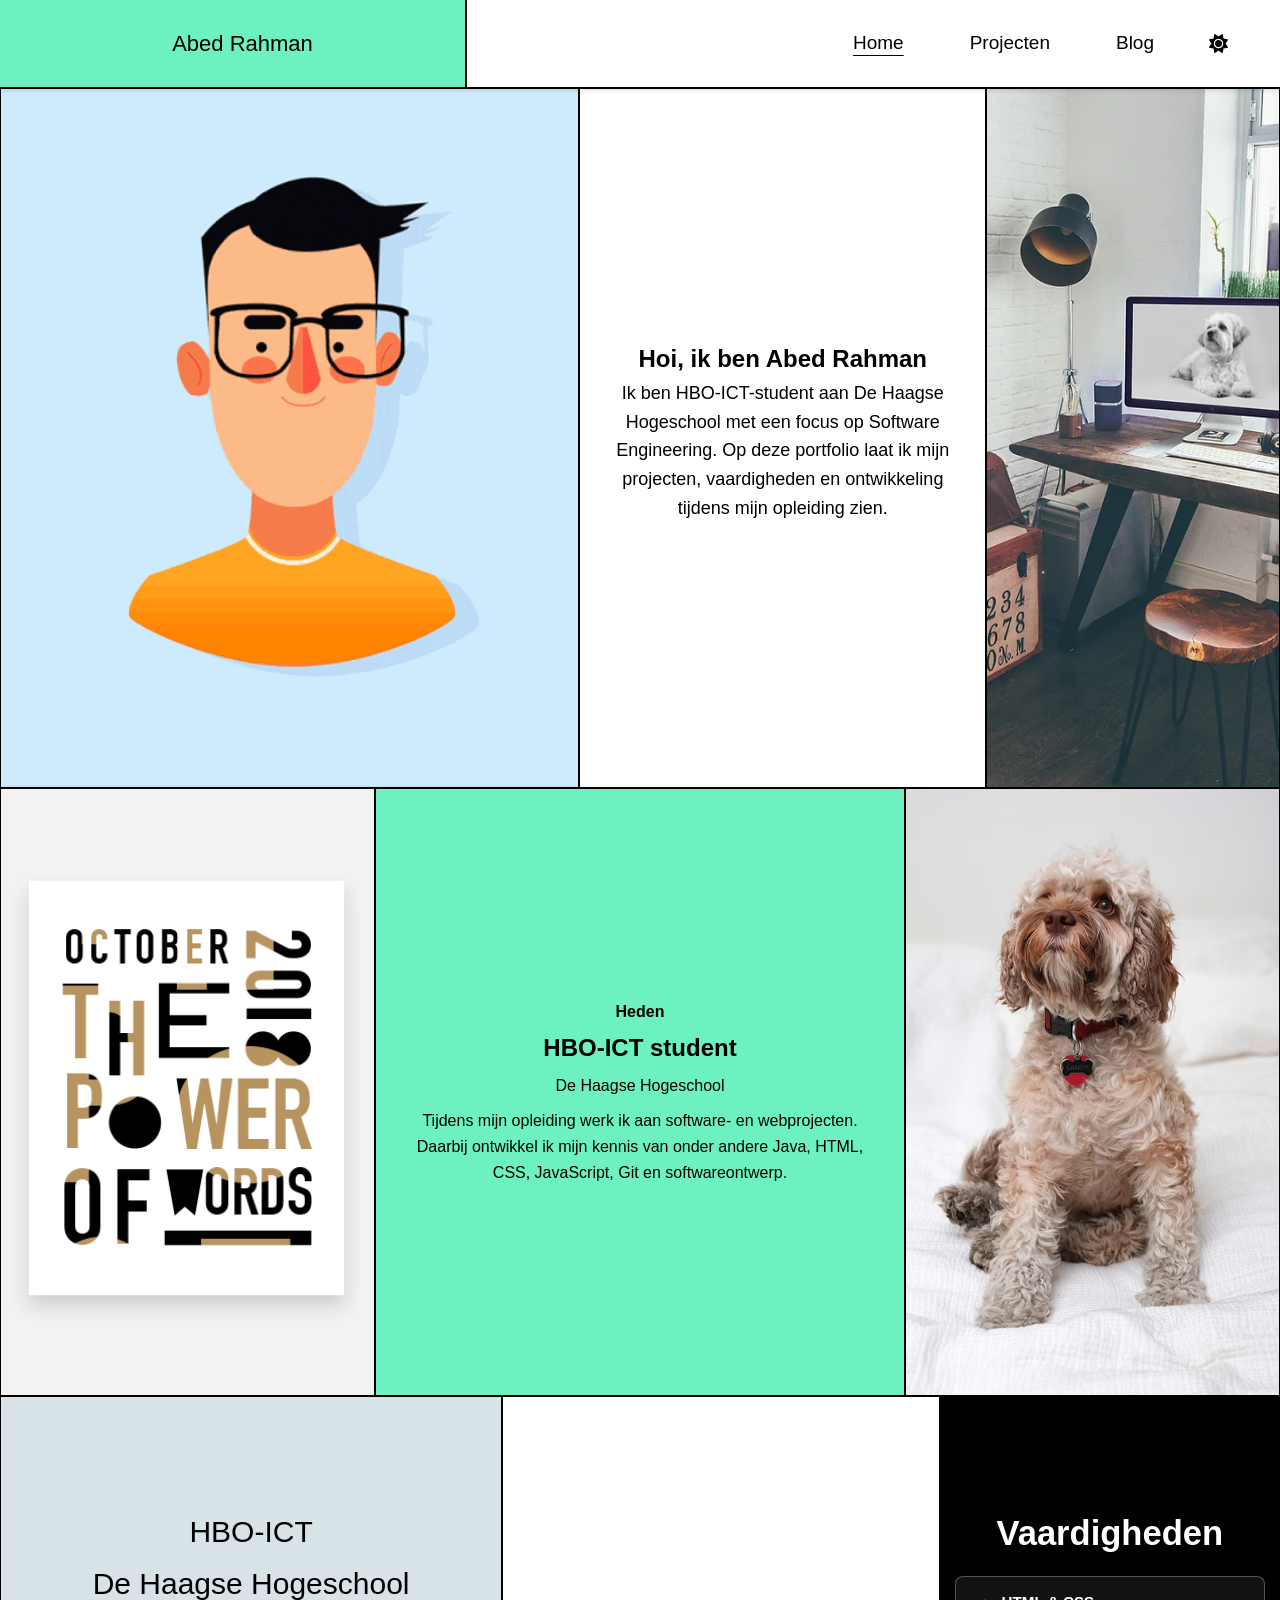
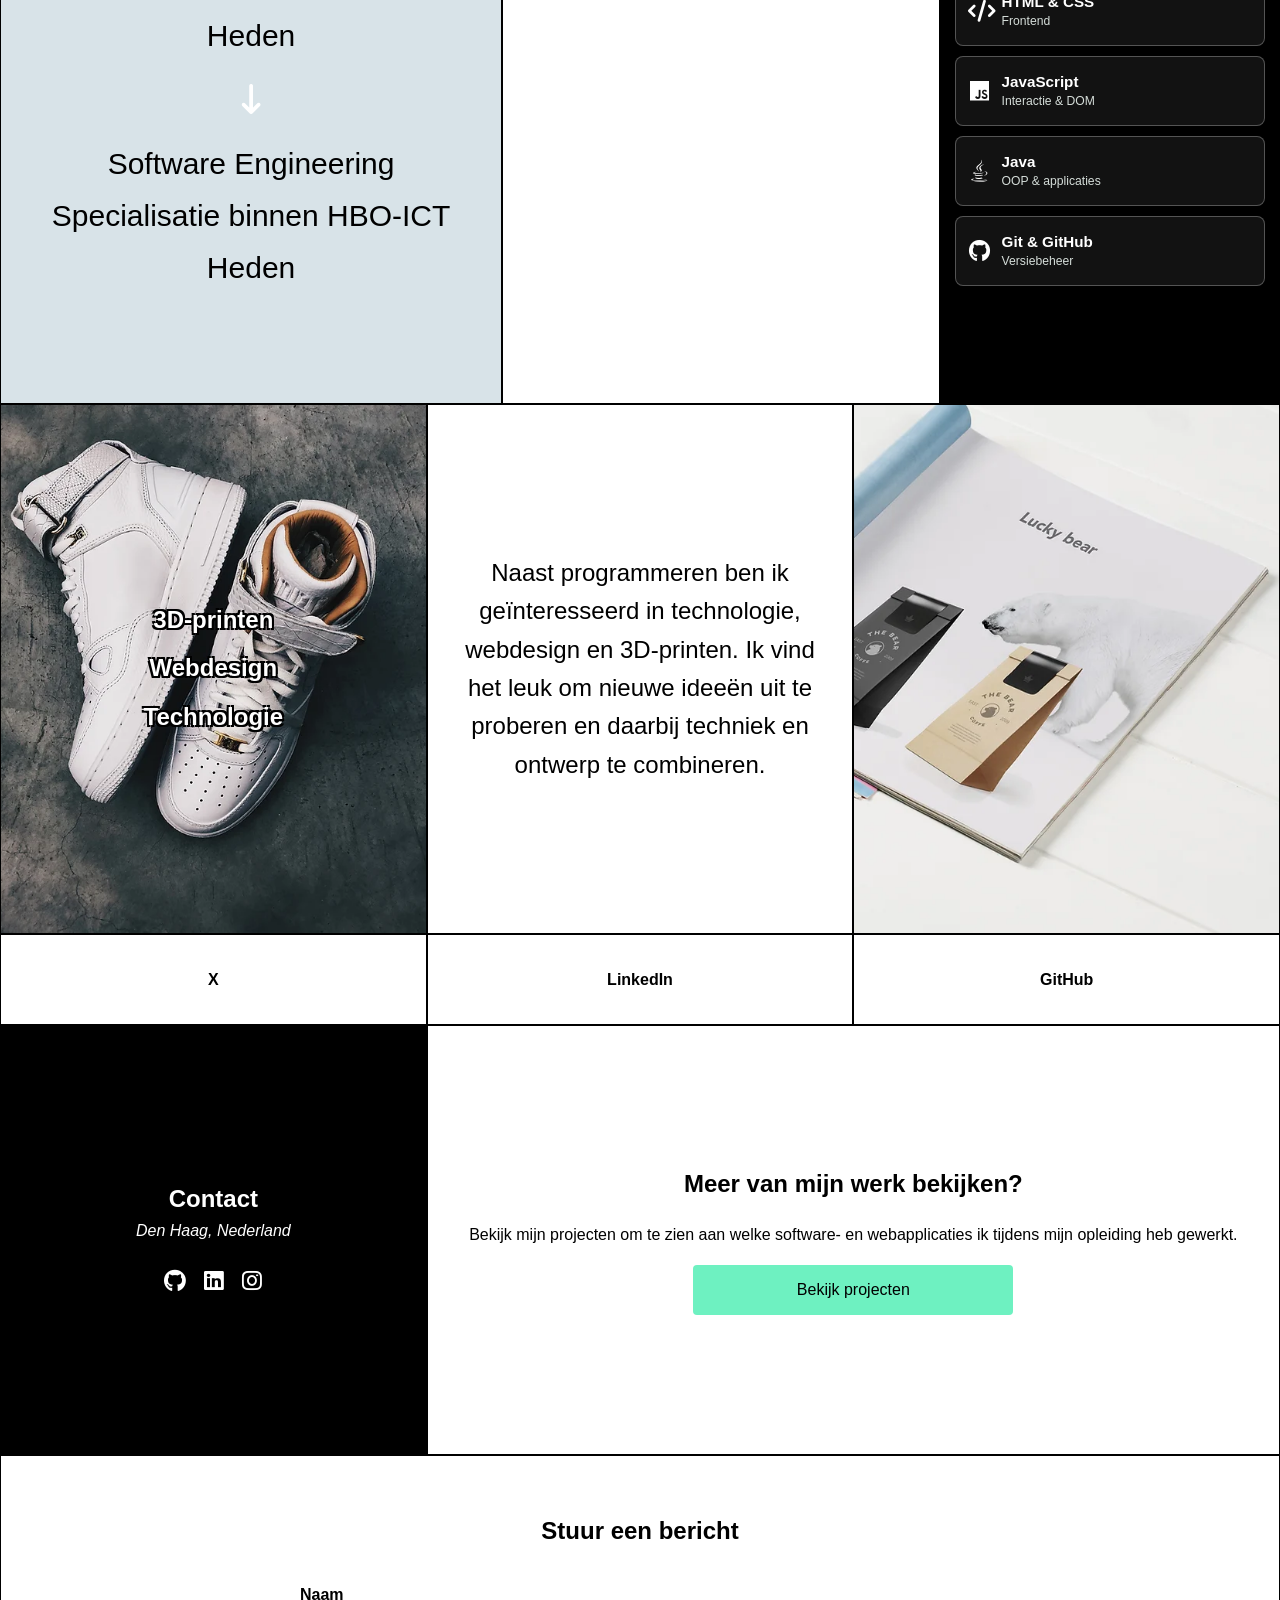
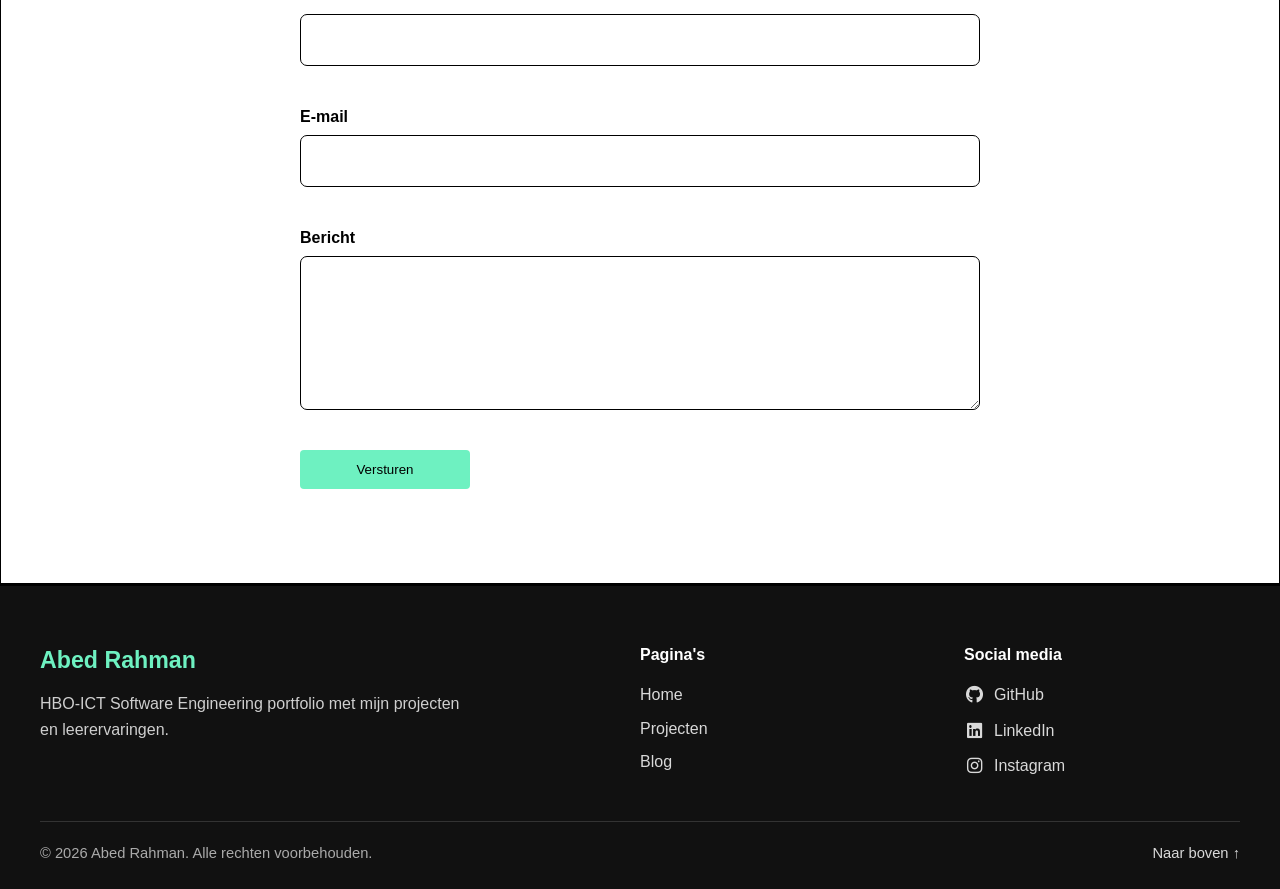
<file: index.html>
<!DOCTYPE html>
<html lang="nl">
 <head>
  <meta charset="utf-8">
  <meta content="width=device-width, initial-scale=1.0" name="viewport">
  <meta content="Portfolio van HBO-ICT Software Engineering student Abed Rahman" name="description">
  <link href="assets/style.css" rel="stylesheet">
  <link href="https://cdnjs.cloudflare.com/ajax/libs/font-awesome/6.0.0/css/all.min.css" rel="stylesheet">
  <link href="img/letter-a.png" rel="icon" type="image/png">
  <title>
   Abed Rahman | Portfolio
  </title>
 </head>
 <body id="top">
  <header>
   <nav class="topnav" id="myTopnav">
    <div class="home">
     <a aria-label="Homepagina van Abed Rahman" class="active" href="index.html">
      Abed Rahman
     </a>
    </div>
    <div class="nav-links" id="main-navigation">
     <a aria-current="page" href="index.html">
      Home
     </a>
     <a href="projects.html">
      Projecten
     </a>
     <a href="blog.html">
      Blog
     </a>
    </div>
    <div class="theme-control">
     <button aria-controls="theme-menu" aria-expanded="false" aria-label="Thema kiezen" class="theme-toggle" id="theme-toggle" type="button">
      <i aria-hidden="true" class="fa-solid fa-circle-half-stroke" id="theme-icon">
      </i>
     </button>
     <div aria-label="Thema kiezen" class="theme-menu" id="theme-menu" role="group">
      <p class="theme-menu-title">
       Thema
      </p>
      <button aria-pressed="true" class="theme-option active" data-theme="automatic" type="button">
       Automatisch
      </button>
      <p aria-live="polite" class="theme-sun-times" id="sun-status">
       Zondata laden...
      </p>
      <button aria-pressed="false" class="theme-option" data-theme="light" type="button">
       Licht
      </button>
      <button aria-pressed="false" class="theme-option" data-theme="dark" type="button">
       Donker
      </button>
     </div>
    </div>
    <button aria-controls="main-navigation" aria-expanded="false" aria-label="Navigatiemenu openen" class="icon" type="button">
     <i aria-hidden="true" class="fa fa-bars">
     </i>
    </button>
   </nav>
  </header>
  <main>
   <section class="box-container">
    <div class="box box1">
     <img alt="Geanimeerde profielfoto van Abed Rahman" class="box-image" src="img/cv-main-photo.gif">
    </div>
    <div class="box box2">
     <div class="intro-text">
      <h1>
       Hoi, ik ben Abed Rahman
      </h1>
      <p class="text-cv">
       Ik ben HBO-ICT-student aan De Haagse Hogeschool met een focus op Software Engineering. Op deze portfolio laat ik mijn projecten, vaardigheden en ontwikkeling tijdens mijn opleiding zien.
      </p>
     </div>
    </div>
    <div class="box box3">
     <img alt="Werkplek met bureau en computer" class="box-image" src="img/deskcv.webp">
    </div>
   </section>
   <section class="box-container">
    <h2 class="visually-hidden">
     Studie en ervaring
    </h2>
    <div class="box box4">
     <img alt="Geanimeerde visual van mijn portfolio" class="box-image" src="img/gifcv.gif">
    </div>
    <article class="box box5">
     <div class="experience-content">
      <div class="box5-experience">
       <div class="box5-experience-content">
        <p class="experience-year">
         Heden
        </p>
        <h2>
         HBO-ICT student
        </h2>
        <p class="experience-company">
         De Haagse Hogeschool
        </p>
        <p>
         Tijdens mijn opleiding werk ik aan software- en webprojecten. Daarbij ontwikkel ik mijn kennis van onder andere Java, HTML, CSS, JavaScript, Git en softwareontwerp.
        </p>
       </div>
      </div>
     </div>
    </article>
    <div class="box box6">
     <img alt="Foto van een auto" class="box-image" src="img/hondcv.avif">
    </div>
   </section>
   <section class="box-container">
    <div class="box box7">
     <div class="education-content">
      <div class="education-item">
       <span class="degree">
        HBO-ICT
       </span>
       <span class="university">
        De Haagse Hogeschool
       </span>
       <span class="date">
        Heden
       </span>
      </div>
      <div class="education-arrow">
       <i aria-hidden="true" class="fa-solid fa-arrow-down-long">
       </i>
      </div>
      <div class="education-item">
       <span class="degree">
        Software Engineering
       </span>
       <span class="university">
        Specialisatie binnen HBO-ICT
       </span>
       <span class="date">
        Heden
       </span>
      </div>
     </div>
    </div>
    <div class="box box8">
     <div class="parallax-image">
     </div>
    </div>
    <div class="box box9" id="Skills">
     <div class="skills-content">
      <h2 class="h1skills">
       Vaardigheden
      </h2>
      <div class="skills-grid">
       <div class="skill-item">
        <i aria-hidden="true" class="fa-solid fa-code"></i>
        <div>
         <strong>HTML & CSS</strong>
         <span>Frontend</span>
        </div>
       </div>
       <div class="skill-item">
        <i aria-hidden="true" class="fa-brands fa-js"></i>
        <div>
         <strong>JavaScript</strong>
         <span>Interactie & DOM</span>
        </div>
       </div>
       <div class="skill-item">
        <i aria-hidden="true" class="fa-brands fa-java"></i>
        <div>
         <strong>Java</strong>
         <span>OOP & applicaties</span>
        </div>
       </div>
       <div class="skill-item">
        <i aria-hidden="true" class="fa-brands fa-github"></i>
        <div>
         <strong>Git & GitHub</strong>
         <span>Versiebeheer</span>
        </div>
       </div>
      </div>
     </div>
    </div>
   </section>
   <section class="box-container">
    <h2 class="visually-hidden">
     Interesses
    </h2>
    <div class="box box10">
     <img alt="Foto van een sneaker" class="box-image" src="img/airforcecv2.jpg">
     <div class="Hobby-overlay">
      <div class="Hobby">
       3D-printen
      </div>
      <div class="Hobby">
       Webdesign
      </div>
      <div class="Hobby">
       Technologie
      </div>
     </div>
    </div>
    <div class="box box11" id="Interesses">
     <div class="portfolio-content">
      <div class="contact-box">
       <p>
        Naast programmeren ben ik ge&iuml;nteresseerd in technologie, webdesign en 3D-printen. Ik vind het leuk om nieuwe idee&euml;n uit te proberen en daarbij techniek en ontwerp te combineren.
       </p>
      </div>
     </div>
    </div>
    <div class="box box12">
     <img alt="Illustratie van een beer" class="box-image" src="img/luckybearcv.webp">
    </div>
   </section>
   <nav aria-label="Social media" class="box-container social-boxes">
    <a aria-label="X-profiel" class="box box13" href="https://x.com/">
     X
    </a>
    <a aria-label="LinkedIn-profiel" class="box box14" href="https://linkedin.com/">
     LinkedIn
    </a>
    <a aria-label="GitHub-profiel" class="box box15" href="https://github.com/AbedRNDD">
     GitHub
    </a>
   </nav>
   <section class="box-container" id="Contact">
    <h2 class="visually-hidden">
     Contact
    </h2>
    <div class="box box16">
     <div class="contact-info">
      <h2>
       Contact
      </h2>
      <address>
       Den Haag, Nederland
      </address>
      <div class="social-icons">
       <a aria-label="GitHub" href="https://github.com/AbedRNDD">
        <i aria-hidden="true" class="fab fa-github">
        </i>
       </a>
       <a aria-label="LinkedIn" href="https://linkedin.com/">
        <i aria-hidden="true" class="fab fa-linkedin">
        </i>
       </a>
       <a aria-label="Instagram" href="https://instagram.com/">
        <i aria-hidden="true" class="fab fa-instagram">
        </i>
       </a>
      </div>
     </div>
    </div>
    <div class="box box17">
     <div class="contact-cta">
      <h2>
       Meer van mijn werk bekijken?
      </h2>
      <p>
       Bekijk mijn projecten om te zien aan welke software- en webapplicaties ik tijdens mijn opleiding heb gewerkt.
      </p>
      <a class="submit-btn contact-link" href="projects.html">
       Bekijk projecten
      </a>
     </div>
    </div>
   </section>
   <section class="box-container contact-form-section" aria-labelledby="contact-form-title">
    <div class="box contact-form-box">
     <div class="contact-form-container">
      <h2 id="contact-form-title">
       Stuur een bericht
      </h2>
      <form id="contact-form" novalidate>
       <label for="name">
        Naam
       </label>
       <input aria-describedby="name-error" aria-invalid="false" id="name" minlength="2" name="name" required type="text">
       <span class="field-error" id="name-error" role="alert">
       </span>
       <label for="email">
        E-mail
       </label>
       <input aria-describedby="email-error" aria-invalid="false" id="email" name="email" required type="email">
       <span class="field-error" id="email-error" role="alert">
       </span>
       <label for="message">
        Bericht
       </label>
       <textarea aria-describedby="message-error" aria-invalid="false" id="message" minlength="10" name="message" required rows="5"></textarea>
       <span class="field-error" id="message-error" role="alert">
       </span>
       <button class="submit-btn" type="submit">
        Versturen
       </button>
       <div aria-live="polite" class="form-status" id="form-status">
       </div>
      </form>
     </div>
    </div>
   </section>
  </main>
  <button aria-label="Naar boven" class="back-to-top">
   <i aria-hidden="true" class="fas fa-arrow-up">
   </i>
  </button>
  <footer class="site-footer">
   <div class="footer-inner">
    <div class="footer-brand">
     <a class="footer-logo" href="index.html">
      Abed Rahman
     </a>
     <p>
      HBO-ICT Software Engineering portfolio met mijn projecten en leerervaringen.
     </p>
    </div>
    <nav aria-label="Footernavigatie" class="footer-nav">
     <h2>
      Pagina's
     </h2>
     <ul>
      <li>
       <a href="index.html">
        Home
       </a>
      </li>
      <li>
       <a href="projects.html">
        Projecten
       </a>
      </li>
      <li>
       <a href="blog.html">
        Blog
       </a>
      </li>
     </ul>
    </nav>
    <div class="footer-social">
     <h2>
      Social media
     </h2>
     <div class="footer-social-links">
      <a aria-label="GitHub" href="https://github.com/AbedRNDD" rel="noopener noreferrer" target="_blank">
       <i aria-hidden="true" class="fab fa-github">
       </i>
       <span>
        GitHub
       </span>
      </a>
      <a aria-label="LinkedIn" href="https://linkedin.com/" rel="noopener noreferrer" target="_blank">
       <i aria-hidden="true" class="fab fa-linkedin">
       </i>
       <span>
        LinkedIn
       </span>
      </a>
      <a aria-label="Instagram" href="https://instagram.com/" rel="noopener noreferrer" target="_blank">
       <i aria-hidden="true" class="fab fa-instagram">
       </i>
       <span>
        Instagram
       </span>
      </a>
     </div>
    </div>
   </div>
   <div class="footer-bottom">
    <p>
     &copy; 2026 Abed Rahman. Alle rechten voorbehouden.
    </p>
    <a href="#top">
     Naar boven &uarr;
    </a>
   </div>
  </footer>
  <script src="assets/js/cv.js">
  </script>
  <script src="assets/js/sun.js">
  </script>
  <script src="assets/js/contact.js">
  </script>
 </body>
</html>
</file>
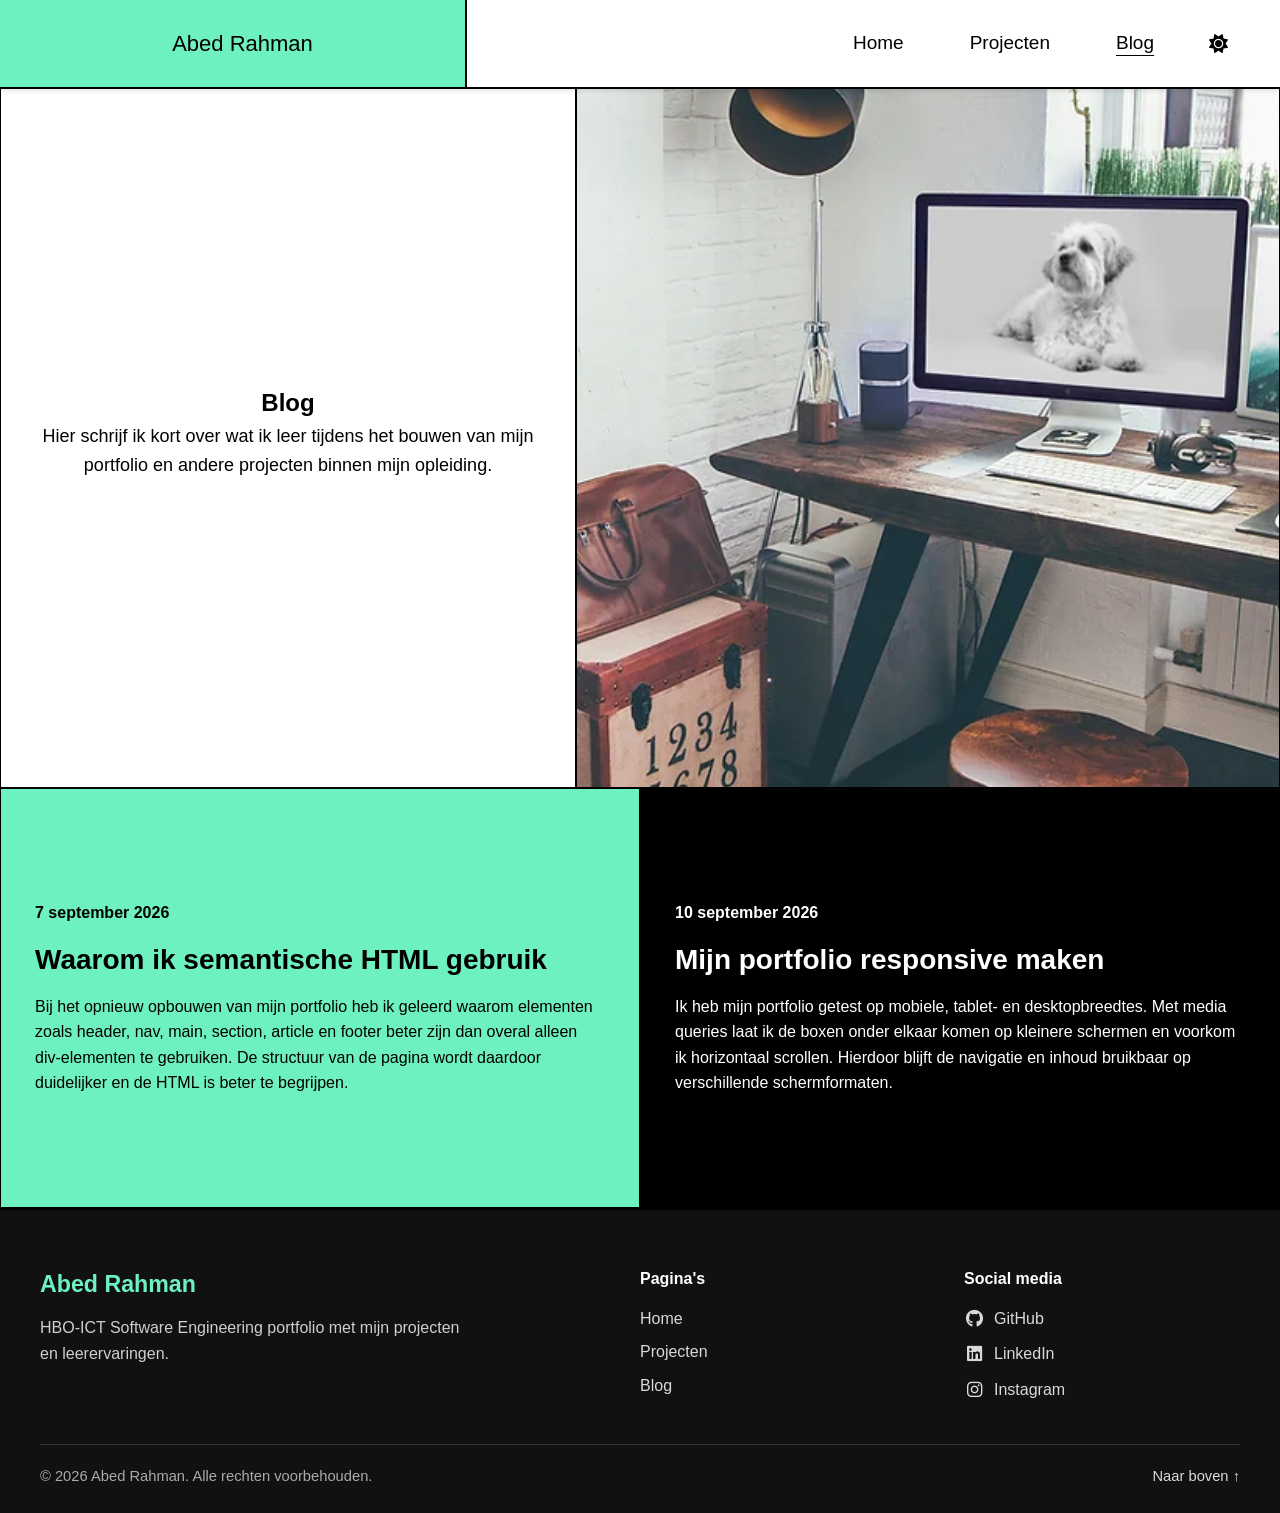
<file: blog.html>
<!DOCTYPE html>
<html lang="nl">
 <head>
  <meta charset="utf-8">
  <meta content="width=device-width, initial-scale=1.0" name="viewport">
  <meta content="Blog van Abed Rahman over software engineering en webontwikkeling" name="description">
  <link href="assets/style.css" rel="stylesheet">
  <link href="https://cdnjs.cloudflare.com/ajax/libs/font-awesome/6.0.0/css/all.min.css" rel="stylesheet">
  <link href="img/letter-a.png" rel="icon" type="image/png">
  <title>
   Blog | Abed Rahman
  </title>
 </head>
 <body id="top">
  <header>
   <nav class="topnav" id="myTopnav">
    <div class="home">
     <a aria-label="Homepagina van Abed Rahman" href="index.html">
      Abed Rahman
     </a>
    </div>
    <div class="nav-links" id="main-navigation">
     <a href="index.html">
      Home
     </a>
     <a href="projects.html">
      Projecten
     </a>
     <a aria-current="page" href="blog.html">
      Blog
     </a>
    </div>
    <div class="theme-control">
     <button aria-controls="theme-menu" aria-expanded="false" aria-label="Thema kiezen" class="theme-toggle" id="theme-toggle" type="button">
      <i aria-hidden="true" class="fa-solid fa-circle-half-stroke" id="theme-icon">
      </i>
     </button>
     <div aria-label="Thema kiezen" class="theme-menu" id="theme-menu" role="group">
      <p class="theme-menu-title">
       Thema
      </p>
      <button aria-pressed="true" class="theme-option active" data-theme="automatic" type="button">
       Automatisch
      </button>
      <p aria-live="polite" class="theme-sun-times" id="sun-status">
       Zondata laden...
      </p>
      <button aria-pressed="false" class="theme-option" data-theme="light" type="button">
       Licht
      </button>
      <button aria-pressed="false" class="theme-option" data-theme="dark" type="button">
       Donker
      </button>
     </div>
    </div>
    <button aria-controls="main-navigation" aria-expanded="false" aria-label="Navigatiemenu openen" class="icon" type="button">
     <i aria-hidden="true" class="fa fa-bars">
     </i>
    </button>
   </nav>
  </header>
  <main>
   <section class="box-container">
    <div class="box box2 blog-hero">
     <div class="intro-text">
      <h1>
       Blog
      </h1>
      <p class="text-cv">
       Hier schrijf ik kort over wat ik leer tijdens het bouwen van mijn portfolio en andere projecten binnen mijn opleiding.
      </p>
     </div>
    </div>
    <div class="box box1 blog-hero-image">
     <img alt="Werkplek met bureau en computer" class="box-image" loading="lazy" src="img/deskcv.webp">
    </div>
   </section>
   <section class="box-container blog-row">
    <h2 class="visually-hidden">
     Blogberichten
    </h2>
    <article class="blog-box blog-box-green">
     <time datetime="2026-09-07">
      7 september 2026
     </time>
     <h2>
      Waarom ik semantische HTML gebruik
     </h2>
     <p>
      Bij het opnieuw opbouwen van mijn portfolio heb ik geleerd waarom elementen zoals header, nav, main, section, article en footer beter zijn dan overal alleen div-elementen te gebruiken. De structuur van de pagina wordt daardoor duidelijker en de HTML is beter te begrijpen.
     </p>
    </article>
    <article class="blog-box blog-box-dark">
     <time datetime="2026-09-10">
      10 september 2026
     </time>
     <h2>
      Mijn portfolio responsive maken
     </h2>
     <p>
      Ik heb mijn portfolio getest op mobiele, tablet- en desktopbreedtes. Met media queries laat ik de boxen onder elkaar komen op kleinere schermen en voorkom ik horizontaal scrollen. Hierdoor blijft de navigatie en inhoud bruikbaar op verschillende schermformaten.
     </p>
    </article>
   </section>
  </main>
  <button aria-label="Naar boven" class="back-to-top">
   <i aria-hidden="true" class="fas fa-arrow-up">
   </i>
  </button>
  <footer class="site-footer">
   <div class="footer-inner">
    <div class="footer-brand">
     <a class="footer-logo" href="index.html">
      Abed Rahman
     </a>
     <p>
      HBO-ICT Software Engineering portfolio met mijn projecten en leerervaringen.
     </p>
    </div>
    <nav aria-label="Footernavigatie" class="footer-nav">
     <h2>
      Pagina's
     </h2>
     <ul>
      <li>
       <a href="index.html">
        Home
       </a>
      </li>
      <li>
       <a href="projects.html">
        Projecten
       </a>
      </li>
      <li>
       <a href="blog.html">
        Blog
       </a>
      </li>
     </ul>
    </nav>
    <div class="footer-social">
     <h2>
      Social media
     </h2>
     <div class="footer-social-links">
      <a aria-label="GitHub" href="https://github.com/AbedRNDD" rel="noopener noreferrer" target="_blank">
       <i aria-hidden="true" class="fab fa-github">
       </i>
       <span>
        GitHub
       </span>
      </a>
      <a aria-label="LinkedIn" href="https://linkedin.com/" rel="noopener noreferrer" target="_blank">
       <i aria-hidden="true" class="fab fa-linkedin">
       </i>
       <span>
        LinkedIn
       </span>
      </a>
      <a aria-label="Instagram" href="https://instagram.com/" rel="noopener noreferrer" target="_blank">
       <i aria-hidden="true" class="fab fa-instagram">
       </i>
       <span>
        Instagram
       </span>
      </a>
     </div>
    </div>
   </div>
   <div class="footer-bottom">
    <p>
     &copy; 2026 Abed Rahman. Alle rechten voorbehouden.
    </p>
    <a href="#top">
     Naar boven &uarr;
    </a>
   </div>
  </footer>
  <script src="assets/js/cv.js">
  </script>
  <script src="assets/js/sun.js">
  </script>
 </body>
</html>
</file>
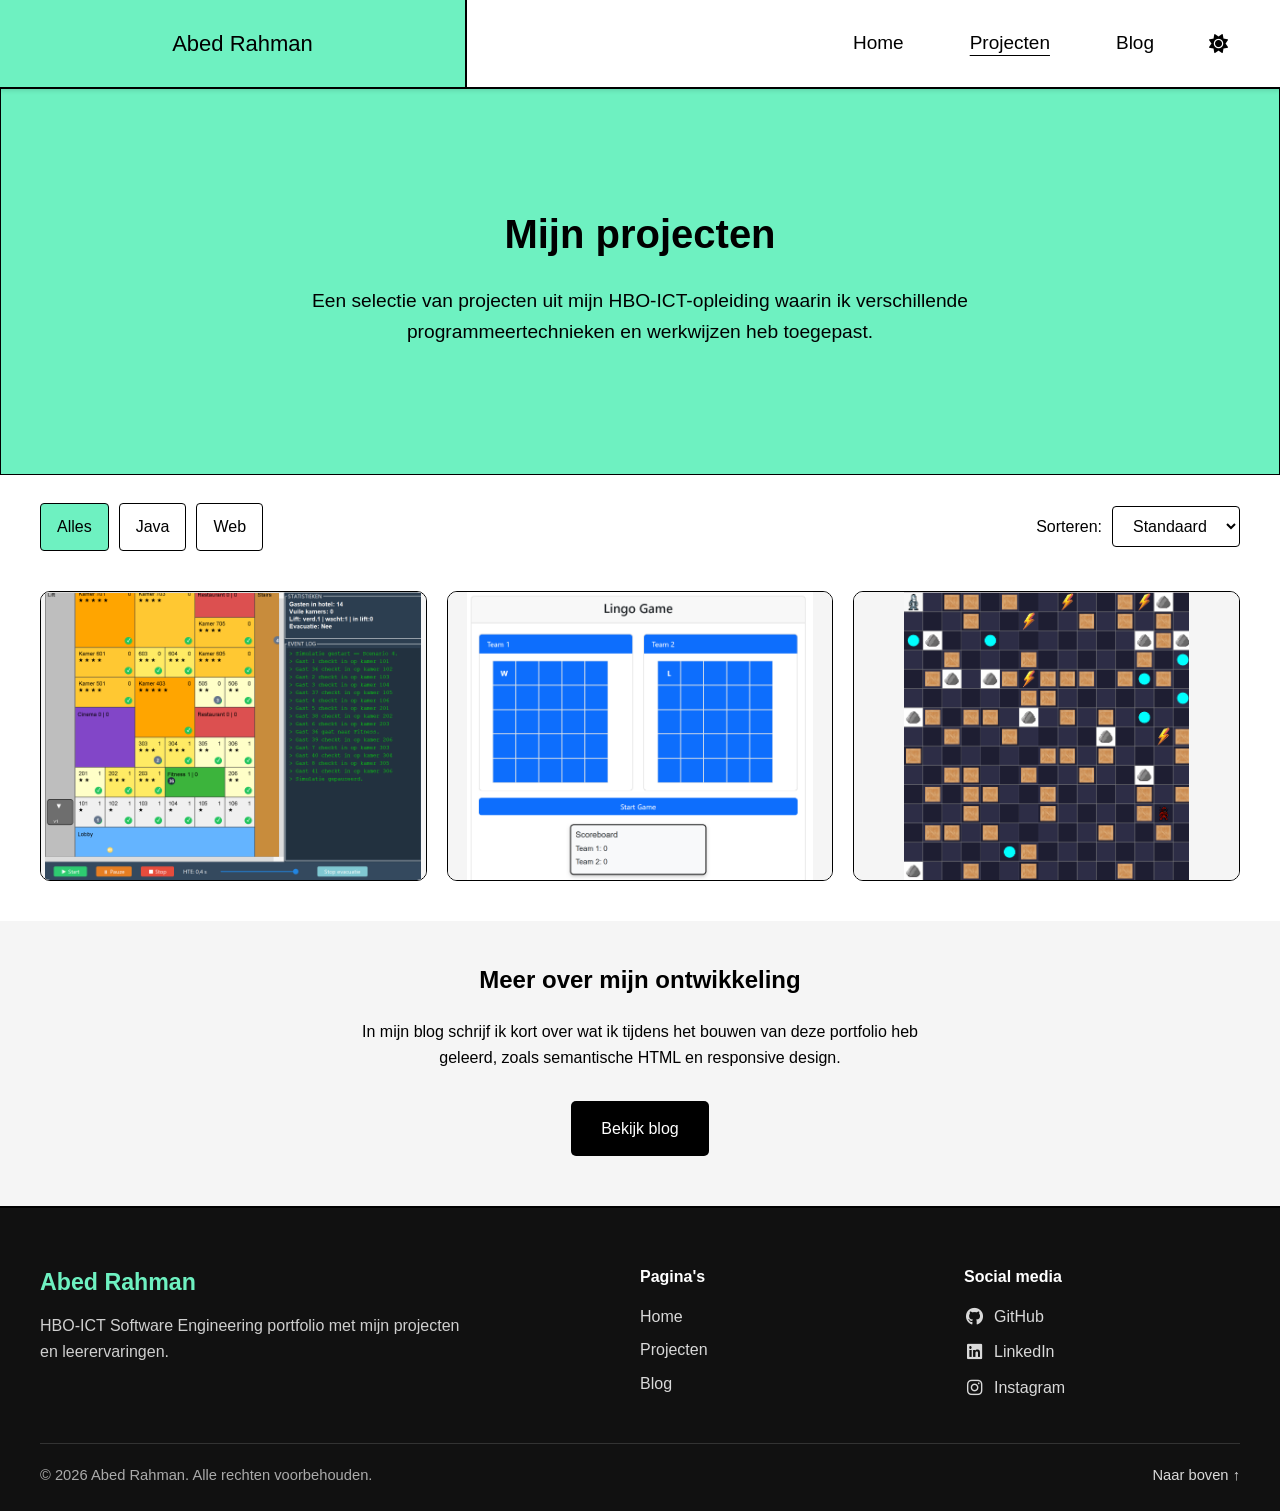
<file: projects.html>
<!DOCTYPE html>
<html lang="nl">
 <head>
  <meta charset="utf-8">
  <meta content="width=device-width, initial-scale=1.0" name="viewport">
  <meta content="Software- en webprojecten van HBO-ICT student Abed Rahman" name="description">
  <link href="assets/style.css" rel="stylesheet">
  <link href="https://cdnjs.cloudflare.com/ajax/libs/font-awesome/6.0.0/css/all.min.css" rel="stylesheet">
  <link href="img/letter-a.png" rel="icon" type="image/png">
  <title>
   Projecten | Abed Rahman
  </title>
 </head>
 <body id="top">
  <header>
   <nav class="topnav" id="myTopnav">
    <div class="home">
     <a aria-label="Homepagina van Abed Rahman" class="active" href="index.html">
      Abed Rahman
     </a>
    </div>
    <div class="nav-links" id="main-navigation">
     <a href="index.html">
      Home
     </a>
     <a aria-current="page" href="projects.html">
      Projecten
     </a>
     <a href="blog.html">
      Blog
     </a>
    </div>
    <div class="theme-control">
     <button aria-controls="theme-menu" aria-expanded="false" aria-label="Thema kiezen" class="theme-toggle" id="theme-toggle" type="button">
      <i aria-hidden="true" class="fa-solid fa-circle-half-stroke" id="theme-icon">
      </i>
     </button>
     <div aria-label="Thema kiezen" class="theme-menu" id="theme-menu" role="group">
      <p class="theme-menu-title">
       Thema
      </p>
      <button aria-pressed="true" class="theme-option active" data-theme="automatic" type="button">
       Automatisch
      </button>
      <p aria-live="polite" class="theme-sun-times" id="sun-status">
       Zondata laden...
      </p>
      <button aria-pressed="false" class="theme-option" data-theme="light" type="button">
       Licht
      </button>
      <button aria-pressed="false" class="theme-option" data-theme="dark" type="button">
       Donker
      </button>
     </div>
    </div>
    <button aria-controls="main-navigation" aria-expanded="false" aria-label="Navigatiemenu openen" class="icon" type="button">
     <i aria-hidden="true" class="fa fa-bars">
     </i>
    </button>
   </nav>
  </header>
  <main>
   <section class="box-container">
    <div class="box box1 project-hero">
     <div class="project-hero-content">
      <h1>
       Mijn projecten
      </h1>
      <p>
       Een selectie van projecten uit mijn HBO-ICT-opleiding waarin ik verschillende programmeertechnieken en werkwijzen heb toegepast.
      </p>
     </div>
    </div>
   </section>
   <section class="box-container project-list-section">
    <h2 class="visually-hidden">
     Projectoverzicht
    </h2>
    <div aria-label="Projecten filteren en sorteren" class="project-controls">
     <div aria-label="Filter projecten" class="project-filters" role="group">
      <button aria-pressed="true" class="filter-button active" data-filter="Alles" type="button">
       Alles
      </button>
      <button aria-pressed="false" class="filter-button" data-filter="Java" type="button">
       Java
      </button>
      <button aria-pressed="false" class="filter-button" data-filter="Web" type="button">
       Web
      </button>
     </div>
     <div class="project-sort-group">
      <label for="project-sort">
       Sorteren:
      </label>
      <select id="project-sort" name="project-sort">
       <option value="default">
        Standaard
       </option>
       <option value="az">
        A&ndash;Z
       </option>
       <option value="za">
        Z&ndash;A
       </option>
      </select>
     </div>
    </div>
    <div class="projects-grid" id="projects-grid">
    </div>
   </section>
   <section class="box-container project-cta-section">
    <div class="project-cta">
     <h2>
      Meer over mijn ontwikkeling
     </h2>
     <p>
      In mijn blog schrijf ik kort over wat ik tijdens het bouwen van deze portfolio heb geleerd, zoals semantische HTML en responsive design.
     </p>
     <a class="contact-button" href="blog.html">
      Bekijk blog
     </a>
    </div>
   </section>
  </main>
  <footer class="site-footer">
   <div class="footer-inner">
    <div class="footer-brand">
     <a class="footer-logo" href="index.html">
      Abed Rahman
     </a>
     <p>
      HBO-ICT Software Engineering portfolio met mijn projecten en leerervaringen.
     </p>
    </div>
    <nav aria-label="Footernavigatie" class="footer-nav">
     <h2>
      Pagina's
     </h2>
     <ul>
      <li>
       <a href="index.html">
        Home
       </a>
      </li>
      <li>
       <a href="projects.html">
        Projecten
       </a>
      </li>
      <li>
       <a href="blog.html">
        Blog
       </a>
      </li>
     </ul>
    </nav>
    <div class="footer-social">
     <h2>
      Social media
     </h2>
     <div class="footer-social-links">
      <a aria-label="GitHub" href="https://github.com/AbedRNDD" rel="noopener noreferrer" target="_blank">
       <i aria-hidden="true" class="fab fa-github">
       </i>
       <span>
        GitHub
       </span>
      </a>
      <a aria-label="LinkedIn" href="https://linkedin.com/" rel="noopener noreferrer" target="_blank">
       <i aria-hidden="true" class="fab fa-linkedin">
       </i>
       <span>
        LinkedIn
       </span>
      </a>
      <a aria-label="Instagram" href="https://instagram.com/" rel="noopener noreferrer" target="_blank">
       <i aria-hidden="true" class="fab fa-instagram">
       </i>
       <span>
        Instagram
       </span>
      </a>
     </div>
    </div>
   </div>
   <div class="footer-bottom">
    <p>
     &copy; 2026 Abed Rahman. Alle rechten voorbehouden.
    </p>
    <a href="#top">
     Naar boven &uarr;
    </a>
   </div>
  </footer>
  <button aria-label="Naar boven" class="back-to-top">
   <i aria-hidden="true" class="fas fa-arrow-up">
   </i>
  </button>
  <script src="assets/js/cv.js">
  </script>
  <script src="assets/js/sun.js">
  </script>
  <script src="assets/js/projects.js">
  </script>
 </body>
</html>
</file>
<file: assets/style.css>
/* Basis lijn 16
2. navigatie lijn 81
3. box layout lijn 153 
4. Homepage onderdelen lijn 296
5. Projecten lijn 491
6. Blog lijn 592
7. Terug naar boven lijn 636
8. Footer lijn 651
9. Responsive - laptops lijn 754
10. Responsive - klein desktop/tablet lijn 863
11. Responsive - tablet lijn 783
12. Responsive - telefoons lijn 960
*/


/* Basis */
:root {
    --accent: #6ef1c1;
    --accent-hover: #5dd1a5;
    --black: #000;
    --white: #fff;
    --light-gray: #f5f5f5;
    --blue-gray: #d8e3e8;
    --footer-bg: #111;
}

* {
    box-sizing: border-box;
    margin: 0;
    padding: 0;
}

html {
    scroll-behavior: smooth;
}

body {
    width: 100%;
    min-width: 0;
    max-width: 100%;
    overflow-x: hidden;
    font-family: Arial, Helvetica, sans-serif;
    line-height: 1.6;
    color: var(--black);
}

main {
    max-width: 100%;
    padding-top: 75px;
}

img,
video,
iframe,
svg {
    max-width: 100%;
}

p,
h1,
h2,
h3,
a,
span,
li {
    overflow-wrap: anywhere;
}

.visually-hidden {
    position: absolute;
    width: 1px;
    height: 1px;
    padding: 0;
    margin: -1px;
    overflow: hidden;
    clip: rect(0, 0, 0, 0);
    white-space: nowrap;
    border: 0;
}

/* 2. Navigatie */

.topnav {
    position: fixed;
    z-index: 1000;
    display: flex;
    align-items: center;
    width: 100%;
    max-width: 100%;
    padding-right: 31px;
    background-color: var(--white);
    border-bottom: 2px solid var(--black);
    box-shadow: 0 2px 4px rgb(0 0 0 / 10%);
    transition: transform 0.3s ease-in-out;
}

.nav-hidden {
    transform: translateY(-100%);
}

.home {
    display: flex;
    align-items: center;
    justify-content: center;
    width: 467px;
    height: 100%;
    padding: 26px 23px;
    background-color: var(--accent);
    border-right: 2px solid var(--black);
    font-size: 22px;
}

.home a {
    padding-left: 20px;
    color: var(--black);
    text-decoration: none;
}

.nav-links {
    display: flex;
    align-items: center;
    min-width: 0;
    margin-left: auto;
}

.nav-links a {
    padding: 28px 33px;
    color: var(--black);
    font-size: 19px;
    text-decoration: none;
    transition: background-color 0.3s ease;
}

.nav-links a:hover {
    background-color: #ddd;
}

.topnav a[aria-current="page"] {
    text-decoration: underline;
    text-underline-offset: 6px;
}

.icon {
    display: none;
    padding: 14px 20px;
    background: transparent;
    border: 0;
    color: var(--black);
    cursor: pointer;
    font-size: 20px;
}


.theme-control {
    position: relative;
    flex: 0 0 auto;
}

.theme-toggle {
    display: flex;
    align-items: center;
    justify-content: center;
    width: 46px;
    height: 46px;
    margin: 0 8px;
    background: transparent;
    border: 1px solid transparent;
    border-radius: 50%;
    color: var(--black);
    cursor: pointer;
    font-size: 19px;
}

.theme-toggle:hover,
.theme-toggle:focus-visible {
    background: #eee;
    border-color: var(--black);
}

.theme-menu {
    position: absolute;
    top: calc(100% + 14px);
    right: 8px;
    z-index: 1100;
    display: none;
    width: 230px;
    padding: 14px;
    background: var(--white);
    border: 1px solid var(--black);
    border-radius: 8px;
    box-shadow: 0 8px 20px rgb(0 0 0 / 18%);
}

.theme-menu.show {
    display: grid;
    gap: 8px;
}

.theme-menu-title {
    font-weight: 700;
}

.theme-option {
    width: 100%;
    padding: 9px 10px;
    background: var(--white);
    border: 1px solid var(--black);
    border-radius: 4px;
    color: var(--black);
    cursor: pointer;
    font: inherit;
    text-align: left;
}

.theme-option:hover,
.theme-option:focus-visible,
.theme-option.active {
    background: var(--accent);
}

.theme-sun-times {
    padding: 2px 2px 6px;
    font-size: 0.82rem;
    line-height: 1.35;
}

/* 3. Box-layout homepage */

.box-container {
    display: flex;
    width: 100%;
    max-width: 100%;
    margin: 0;
    padding: 0;
}

.box-container > * {
    min-width: 0;
}

.box {
    display: flex;
    align-items: center;
    justify-content: center;
    overflow: hidden;
    padding: 0;
    border: 1px solid var(--black);
    font-size: 16px;
}

.box-image {
    display: block;
    width: 100%;
    height: 100%;
    object-fit: cover;
}

.box1 {
    width: 77%;
    height: 713px;
}

.box2 {
    width: 54%;
    height: 713px;
    flex-direction: column;
    text-align: center;
    background-color: var(--white);
}

.box3 {
    width: 39%;
    height: 713px;
}

.box4 {
    width: 39%;
    height: 608px;
}

.box5 {
    width: 55%;
    height: 608px;
    margin: 0;
    background-color: var(--accent);
}

.box6 {
    width: 39%;
    height: 608px;
}

.box7 {
    width: 62%;
    height: 608px;
    background-color: var(--blue-gray);
}

.box8 {
    position: relative;
    width: 54%;
    height: 608px;
    background-color: transparent;
}

.box9 {
    width: 42%;
    height: 608px;
    background-color: var(--black);
}

.box10,
.box11,
.box12 {
    width: 34%;
    height: 530px;
}

.box10 {
    position: relative;
}

.box11,
.box14,
.box15,
.box17 {
    background-color: var(--white);
}

.box13,
.box14,
.box15 {
    width: 34%;
    height: 91px;
    color: var(--black);
    cursor: pointer;
    font-weight: 700;
    text-decoration: none;
    transition: background-color 0.3s ease;
}

.box13:hover,
.box14:hover,
.box15:hover {
    background-color: #f0f0f0;
}

.box16 {
    width: 34%;
    height: 430px;
    background-color: var(--black);
    color: var(--white);
}

.box17 {
    width: 68%;
    height: 430px;
}

.intro-text {
    width: 100%;
    padding: 24px;
    text-align: center;
}

.text-cv {
    font-size: 1.125rem;
}

/* 4. Homepage onderdelen*/

.experience-content {
    width: 100%;
    height: 100%;
}

.box5-experience {
    display: flex;
    align-items: center;
    justify-content: center;
    width: 100%;
    height: 100%;
    text-align: center;
}

.box5-experience-content {
    display: flex;
    flex-direction: column;
    justify-content: center;
    width: 100%;
    height: 100%;
    padding: 32px;
}

.experience-year {
    margin-bottom: 5px;
    font-size: 20px;
    font-weight: 700;
}

.box5-experience-content h2 {
    margin-bottom: 5px;
    font-size: 24px;
}

.experience-company {
    margin-bottom: 10px;
    font-size: 18px;
}

.box5-experience-content p {
    font-size: 16px;
}

.education-content {
    display: flex;
    flex-direction: column;
    align-items: center;
    gap: 16px;
    padding: 24px;
    font-size: 30px;
}

.education-item {
    display: flex;
    flex-direction: column;
    gap: 4px;
    color: var(--black);
    text-align: center;
}

.education-arrow {
    color: var(--white);
    font-size: 30px;
}

.parallax-image {
    position: absolute;
    inset: 0;
    width: 100%;
    height: 100%;
    background-image: url("https://static.wixstatic.com/media/dc5d5711b3924fa697781873af51c84b.jpg/v1/fill/w_640,h_1554,al_c,q_85,usm_0.66_1.00_0.01,enc_avif,quality_auto/dc5d5711b3924fa697781873af51c84b.jpg");
    background-position: center;
    background-size: cover;
    background-repeat: no-repeat;
    background-attachment: fixed;
}

.skills-content {
    display: flex;
    flex-direction: column;
    align-items: flex-start;
    justify-content: center;
    gap: 42px;
    width: min(calc(100% - 48px), 360px);
    margin: 0 auto;
    color: var(--white);
    font-size: 24px;
}

.h1skills {
    width: 100%;
    color: var(--white);
    font-size: clamp(2rem, 2.7vw, 3rem);
    line-height: 1.1;
    text-align: center;
    white-space: nowrap;
}

.icon-text {
    display: inline-flex;
    align-items: center;
    gap: 8px;
    color: var(--white);
}

.Hobby-overlay {
    position: absolute;
    top: 50%;
    left: 50%;
    transform: translate(-50%, -50%);
    color: var(--white);
    font-size: 1.5em;
    font-weight: 700;
    text-align: center;
    text-shadow:
        -2px -2px 0 var(--black),
        2px -2px 0 var(--black),
        -2px 2px 0 var(--black),
        2px 2px 0 var(--black);
}

.Hobby {
    margin: 10px 0;
    font-weight: 700;
}

.contact-box {
    width: fit-content;
    max-width: 100%;
    margin: auto;
    padding: 20px;
    color: var(--black);
    border-radius: 8px;
    font-size: 24px;
    text-align: center;
}

.contact-info {
    padding: 24px;
    text-align: center;
}

.social-icons {
    display: flex;
    justify-content: center;
    gap: 18px;
    margin-top: 20px;
}

.social-icons a {
    color: var(--white);
    font-size: 1.4rem;
}

.social-boxes {
    display: flex;
}

.contact-cta {
    display: flex;
    flex-direction: column;
    align-items: center;
    justify-content: center;
    gap: 18px;
    height: 100%;
    padding: 32px;
    text-align: center;
}

.submit-btn,
.contact-button {
    display: inline-block;
    padding: 12px 20px;
    background-color: var(--accent);
    border: 0;
    border-radius: 4px;
    color: var(--black);
    cursor: pointer;
    text-decoration: none;
    transition: background-color 0.3s ease;
}

.submit-btn:hover,
.contact-button:hover {
    background-color: var(--accent-hover);
}

.contact-link {
    width: 100%;
    max-width: 320px;
    text-align: center;
}

/* 5. Projecten*/

.project-hero {
    width: 100%;
    height: 400px;
    background-color: var(--accent);
}

.project-hero-content {
    padding: 20px;
    text-align: center;
}

.project-hero-content h1 {
    margin-bottom: 20px;
    font-size: 2.5em;
}

.project-hero-content p {
    max-width: 800px;
    margin: 0 auto;
    font-size: 1.2em;
}

.projects-grid {
    display: grid;
    grid-template-columns: repeat(3, minmax(0, 1fr));
    gap: 20px;
    width: 100%;
    padding: 40px;
}

.projects-grid > * {
    min-width: 0;
}

.project-card {
    position: relative;
    overflow: hidden;
    border: 1px solid var(--black);
    border-radius: 10px;
    transition: transform 0.3s ease, box-shadow 0.3s ease;
}

.project-card img {
    display: block;
    width: 100%;
    aspect-ratio: 4 / 3;
    object-fit: contain;
    object-position: center;
    background-color: var(--light-gray);
}

.project-details {
    position: absolute;
    right: 0;
    bottom: -100%;
    left: 0;
    padding: 20px;
    background-color: rgb(0 0 0 / 80%);
    color: var(--white);
    transition: bottom 0.3s ease;
}

.project-card:hover .project-details {
    bottom: 0;
}

.project-card:hover {
    transform: translateY(-10px);
    box-shadow: 0 10px 20px rgb(0 0 0 / 20%);
}

.project-cta-section {
    background-color: var(--light-gray);
}

.project-cta {
    width: 100%;
    padding: 40px;
    text-align: center;
}

.project-cta p {
    max-width: 600px;
    margin: 20px auto;
}

.project-cta .contact-button {
    margin: 10px;
    padding: 15px 30px;
    background-color: var(--black);
    color: var(--white);
    border-radius: 5px;
}

.project-cta .contact-button:hover {
    background-color: var(--accent);
    color: var(--black);
}

/* 6. Blog */

.blog-hero {
    width: 45%;
}

.blog-hero-image {
    width: 55%;
}

.blog-row {
    align-items: stretch;
}

.blog-box {
    display: flex;
    flex-direction: column;
    justify-content: center;
    gap: 18px;
    width: 50%;
    min-height: 420px;
    padding: 48px 34px;
    background: var(--white);
    border: 1px solid var(--black);
}

.blog-box-green {
    background: var(--accent);
}

.blog-box-dark {
    background: var(--black);
    color: var(--white);
}

.blog-box h2 {
    font-size: 28px;
    line-height: 1.15;
}

.blog-box time {
    font-weight: 700;
}

/* 7. Terug naar boven */

.back-to-top {
    position: fixed;
    right: 20px;
    bottom: 20px;
    z-index: 999;
    display: none;
    padding: 15px;
    background: var(--accent);
    border: 2px solid var(--black);
    border-radius: 50%;
    cursor: pointer;
}

/* 8. Footer */

.site-footer {
    max-width: 100%;
    padding: 0;
    background: var(--footer-bg);
    border-top: 2px solid var(--black);
    color: var(--white);
    text-align: left;
}

.footer-inner {
    display: grid;
    grid-template-columns: minmax(0, 2fr) minmax(140px, 1fr) minmax(180px, 1fr);
    gap: 48px;
    width: min(1200px, calc(100% - 48px));
    margin: 0 auto;
    padding: 56px 0 42px;
}

.footer-inner > * {
    min-width: 0;
}

.footer-brand {
    max-width: 440px;
}

.footer-logo {
    display: inline-block;
    margin-bottom: 12px;
    color: var(--accent);
    font-size: 1.45rem;
    font-weight: 700;
    text-decoration: none;
}

.footer-brand p {
    color: #cfcfcf;
}

.footer-nav h2,
.footer-social h2 {
    margin-bottom: 14px;
    color: var(--white);
    font-size: 1rem;
}

.footer-nav ul {
    display: grid;
    gap: 8px;
    margin: 0;
    padding: 0;
    list-style: none;
}

.footer-nav a,
.footer-social-links a,
.footer-bottom a {
    color: #d9d9d9;
    text-decoration: none;
}

.footer-nav a:hover,
.footer-nav a:focus-visible,
.footer-social-links a:hover,
.footer-social-links a:focus-visible,
.footer-bottom a:hover,
.footer-bottom a:focus-visible {
    color: var(--accent);
}

.footer-social-links {
    display: grid;
    gap: 10px;
}

.footer-social-links a {
    display: inline-flex;
    align-items: center;
    gap: 10px;
    width: fit-content;
}

.footer-social-links i {
    width: 20px;
    font-size: 1.1rem;
    text-align: center;
}

.footer-bottom {
    display: flex;
    align-items: center;
    justify-content: space-between;
    gap: 20px;
    width: min(1200px, calc(100% - 48px));
    margin: 0 auto;
    padding: 20px 0 24px;
    border-top: 1px solid #333;
    color: #aaa;
    font-size: 0.92rem;
}

/* 9. Responsive - laptops */

@media screen and (max-width: 1200px) {
    .home {
        width: 320px;
    }

    .home a {
        padding-left: 0;
    }

    .nav-links a {
        padding: 28px 20px;
    }

    .education-content {
        font-size: 24px;
    }

    .skills-content {
        gap: 34px;
        font-size: 21px;
    }

    .contact-box {
        font-size: 20px;
    }
}

/* 10. Responsive - klein desktop/tablet */

@media screen and (max-width: 1050px) {
    .topnav {
        padding-right: 0;
    }

    .home {
        width: auto;
        min-width: 210px;
    }

    .nav-links {
        display: none;
    }

    .icon {
        display: block;
        margin-left: 0;
        padding: 22px 24px;
    }

    .theme-control {
        margin-left: auto;
    }

    .theme-toggle {
        margin-inline: 2px;
    }

    .theme-menu {
        right: 0;
    }

    .nav-links.responsive {
        position: absolute;
        top: 100%;
        right: 0;
        left: 0;
        display: flex;
        flex-direction: column;
        align-items: stretch;
        max-height: calc(100vh - 74px);
        overflow-y: auto;
        background-color: var(--white);
        border-bottom: 2px solid var(--black);
        box-shadow: 0 8px 18px rgb(0 0 0 / 12%);
    }

    .nav-links.responsive a {
        display: block;
        width: 100%;
        padding: 15px 24px;
        text-align: left;
    }

    .box1,
    .box2,
    .box3 {
        height: 590px;
    }

    .box4,
    .box5,
    .box6,
    .box7,
    .box8,
    .box9 {
        height: 500px;
    }

    .box10,
    .box11,
    .box12 {
        height: 450px;
    }

    .parallax-image {
        background-attachment: scroll;
    }

    .projects-grid {
        grid-template-columns: repeat(2, minmax(0, 1fr));
        padding: 32px;
    }

    .footer-inner {
        grid-template-columns: 1.5fr 1fr 1fr;
        gap: 32px;
    }
}

/* 11. Responsive - tablet */

@media screen and (max-width: 768px) {
    main {
        padding-top: 74px;
    }

    .home {
        min-width: 0;
        padding: 22px 18px;
        font-size: 19px;
    }

    .home a {
        white-space: nowrap;
    }

    .box-container {
        flex-direction: column;
    }

    .box,
    .blog-hero,
    .blog-hero-image,
    .blog-box {
        width: 100% !important;
        max-width: 100%;
        height: auto !important;
        min-height: 260px;
    }

    .box1,
    .box3,
    .box4,
    .box6,
    .box8,
    .box10,
    .box12,
    .blog-hero-image {
        min-height: 360px;
    }

    .box2,
    .box5,
    .box7,
    .box9,
    .box11,
    .box16,
    .box17,
    .blog-box {
        padding: 32px 22px;
    }

    .education-content {
        padding: 24px 16px;
        font-size: 22px;
    }

    .skills-content {
        gap: 24px;
        font-size: 20px;
    }

    .projects-grid {
        grid-template-columns: 1fr;
        padding: 22px;
    }

    .project-details {
        position: static;
        background: var(--footer-bg);
    }

    .project-card:hover {
        transform: none;
    }

    .blog-box {
        min-height: 280px;
    }

    .footer-inner {
        grid-template-columns: repeat(2, minmax(0, 1fr));
        gap: 34px 28px;
        width: min(calc(100% - 32px), 720px);
        padding-top: 42px;
    }

    .footer-brand {
        grid-column: 1 / -1;
    }

    .footer-bottom {
        width: min(calc(100% - 32px), 720px);
    }
}

/* 12. Responsive - telefoons */

@media screen and (max-width: 540px) {
    .topnav {
        min-height: 66px;
    }

    .home {
        padding: 18px 14px;
        border-right-width: 1px;
        font-size: 17px;
    }

    .icon {
        padding: 18px;
    }

    main {
        padding-top: 66px;
    }

    .intro-text,
    .text-cv {
        width: 100%;
        padding-inline: 4px;
    }

    .text-cv {
        font-size: 1rem;
    }

    .box1,
    .box3,
    .box4,
    .box6,
    .box8,
    .box10,
    .box12,
    .blog-hero-image {
        min-height: 300px;
    }

    .box13,
    .box14,
    .box15 {
        min-height: 72px;
    }

    .contact-box {
        padding: 6px;
        font-size: 18px;
    }

    .Hobby-overlay {
        width: calc(100% - 32px);
        font-size: 1.15rem;
    }

    .project-hero {
        min-height: 300px;
    }

    .footer-inner {
        grid-template-columns: 1fr;
        gap: 28px;
    }

    .footer-brand {
        grid-column: auto;
    }

    .footer-bottom {
        flex-direction: column;
        align-items: flex-start;
        gap: 8px;
    }
}

@media screen and (max-width: 380px) {
    .home {
        padding-inline: 10px;
        font-size: 15px;
    }

    .icon {
        padding-inline: 14px;
    }

    .box2,
    .box5,
    .box7,
    .box9,
    .box11,
    .box16,
    .box17,
    .blog-box {
        padding: 24px 16px;
    }

    .footer-inner,
    .footer-bottom {
        width: calc(100% - 24px);
    }
}

/* Opdracht 2 - project filters, formulier en API-thema */

.project-controls {
    display: flex;
    align-items: center;
    justify-content: space-between;
    gap: 20px;
    width: 100%;
    padding: 28px 40px 0;
}

.project-filters {
    display: flex;
    flex-wrap: wrap;
    gap: 10px;
}

.filter-button,
#project-sort {
    padding: 10px 16px;
    background: var(--white);
    border: 1px solid var(--black);
    border-radius: 4px;
    color: var(--black);
    font: inherit;
    cursor: pointer;
}

.filter-button:hover,
.filter-button:focus-visible,
.filter-button.active {
    background: var(--accent);
}

.project-sort-group {
    display: flex;
    align-items: center;
    gap: 10px;
}

.project-card {
    display: block;
    color: inherit;
    text-decoration: none;
    cursor: default;
}

a.project-card {
    cursor: pointer;
}

.project-card:focus-visible {
    outline: 3px solid var(--accent);
    outline-offset: 3px;
}


.contact-form-section {
    width: 100%;
}

.contact-form-box {
    width: 100%;
    min-height: 520px;
    background: var(--white);
}

.contact-form-container {
    width: min(100%, 560px);
    padding: 30px;
}

.contact-form-container h2 {
    margin-bottom: 18px;
    text-align: center;
}

#contact-form {
    display: grid;
    gap: 8px;
}

#contact-form label {
    margin-top: 8px;
    font-weight: 700;
}

#contact-form input,
#contact-form textarea {
    width: 100%;
    padding: 11px 12px;
    border: 1px solid var(--black);
    border-radius: 4px;
    background: var(--white);
    color: var(--black);
    font: inherit;
}

#contact-form textarea {
    resize: vertical;
}

#contact-form [aria-invalid="true"] {
    border: 2px solid #b00020;
}

.field-error {
    min-height: 1.25em;
    color: #b00020;
    font-size: 0.9rem;
}

.form-status {
    min-height: 1.5em;
    margin-top: 8px;
    font-weight: 700;
}

body.dark-mode {
    background: #171717;
    color: #f3f3f3;
}

body.dark-mode .topnav,
body.dark-mode .theme-menu,
body.dark-mode .theme-option,
body.dark-mode .contact-form-box,
body.dark-mode .nav-links.responsive,
body.dark-mode .box2,
body.dark-mode .box11,
body.dark-mode .box14,
body.dark-mode .box15,
body.dark-mode .box17,
body.dark-mode .blog-box,
body.dark-mode .filter-button,
body.dark-mode #project-sort,
body.dark-mode #contact-form input,
body.dark-mode #contact-form textarea {
    background: #222;
    color: #f3f3f3;
}

body.dark-mode .home,
body.dark-mode .box5,
body.dark-mode .project-hero,
body.dark-mode .blog-box-green,
body.dark-mode .filter-button.active,
body.dark-mode .filter-button:hover,
body.dark-mode .filter-button:focus-visible,
body.dark-mode .theme-option.active,
body.dark-mode .theme-option:hover,
body.dark-mode .theme-option:focus-visible {
    color: var(--black);
}

body.dark-mode .box7 {
    background: #34434a;
}

body.dark-mode .project-cta-section {
    background: #202020;
}

body.dark-mode .project-card,
body.dark-mode .theme-menu,
body.dark-mode .theme-option,
body.dark-mode .filter-button,
body.dark-mode #project-sort,
body.dark-mode #contact-form input,
body.dark-mode #contact-form textarea {
    border-color: #e5e5e5;
}

body.dark-mode .contact-box,
body.dark-mode .education-item,
body.dark-mode .nav-links a,
body.dark-mode .home a,
body.dark-mode .icon,
body.dark-mode .theme-toggle {
    color: #f3f3f3;
}

body.dark-mode .home,
body.dark-mode .home a {
    color: var(--black);
}

@media screen and (max-width: 768px) {
    .project-controls {
        flex-direction: column;
        align-items: stretch;
        padding: 22px 22px 0;
    }

    .project-sort-group {
        justify-content: space-between;
    }

    .contact-form-container {
        padding: 0;
    }
}

.project-list-section {
    flex-direction: column;
}

a.project-card:focus-visible .project-details {
    bottom: 0;
}

body.dark-mode .theme-option.active,
body.dark-mode .theme-option:hover,
body.dark-mode .theme-option:focus-visible {
    background: var(--accent);
    color: var(--black);
}

body.dark-mode .theme-toggle:hover,
body.dark-mode .theme-toggle:focus-visible,
body.dark-mode .nav-links a:hover {
    background: #333;
    border-color: #e5e5e5;
    color: var(--white);
}

/* Feedbackverbeteringen - duidelijkere skills, compact formulier en rustiger dark mode */
:root {
    --dark-bg: #0f1513;
    --dark-surface: #17201d;
    --dark-surface-raised: #1f2a26;
    --dark-border: #4a5d55;
    --dark-text: #f2f7f5;
    --dark-muted: #bdc9c4;
}

.skills-content {
    gap: 24px;
    width: min(calc(100% - 40px), 390px);
}

.skills-grid {
    display: grid;
    grid-template-columns: 1fr 1fr;
    gap: 12px;
    width: 100%;
}

.skill-item {
    display: flex;
    align-items: center;
    gap: 10px;
    min-height: 82px;
    padding: 14px;
    border: 1px solid rgb(255 255 255 / 28%);
    border-radius: 8px;
    background: rgb(255 255 255 / 7%);
}

.skill-item i {
    width: 24px;
    flex: 0 0 24px;
    font-size: 22px;
    text-align: center;
}

.skill-item div {
    display: flex;
    min-width: 0;
    flex-direction: column;
    gap: 2px;
}

.skill-item strong {
    font-size: 0.95rem;
    line-height: 1.2;
}

.skill-item span {
    color: #d5ddd9;
    font-size: 0.76rem;
    line-height: 1.25;
}

.contact-form-box {
    min-height: 0;
    padding: 56px 24px;
}

.contact-form-container {
    width: min(100%, 680px);
    margin: 0 auto;
    padding: 0;
}

.contact-form-container h2 {
    margin-bottom: 24px;
}

#contact-form {
    gap: 6px;
}

#contact-form input,
#contact-form textarea {
    min-height: 48px;
    padding: 12px 14px;
    border-radius: 7px;
}

#contact-form textarea {
    min-height: 150px;
}

#contact-form .submit-btn {
    min-width: 170px;
    margin-top: 10px;
    justify-self: start;
}

body.dark-mode {
    background: var(--dark-bg);
    color: var(--dark-text);
}

body.dark-mode .topnav,
body.dark-mode .theme-menu,
body.dark-mode .theme-option,
body.dark-mode .contact-form-box,
body.dark-mode .nav-links.responsive,
body.dark-mode .box2,
body.dark-mode .box11,
body.dark-mode .box14,
body.dark-mode .box15,
body.dark-mode .box17,
body.dark-mode .blog-box,
body.dark-mode .filter-button,
body.dark-mode #project-sort {
    background: var(--dark-surface);
    color: var(--dark-text);
}

body.dark-mode #contact-form input,
body.dark-mode #contact-form textarea {
    background: #111815;
    color: var(--dark-text);
}

body.dark-mode .box7 {
    background: #25342f;
}

body.dark-mode .project-cta-section {
    background: var(--dark-surface-raised);
}

body.dark-mode .project-card,
body.dark-mode .theme-menu,
body.dark-mode .theme-option,
body.dark-mode .filter-button,
body.dark-mode #project-sort,
body.dark-mode #contact-form input,
body.dark-mode #contact-form textarea {
    border-color: var(--dark-border);
}

body.dark-mode .theme-sun-times,
body.dark-mode .form-status {
    color: var(--dark-muted);
}

body.dark-mode .theme-toggle:hover,
body.dark-mode .theme-toggle:focus-visible,
body.dark-mode .nav-links a:hover {
    background: var(--dark-surface-raised);
    border-color: var(--dark-border);
    color: var(--dark-text);
}

@media screen and (max-width: 540px) {
    .skills-grid {
        grid-template-columns: 1fr;
    }

    .skill-item {
        min-height: 68px;
    }

    .contact-form-box {
        padding: 36px 18px;
    }

    #contact-form .submit-btn {
        width: 100%;
        justify-self: stretch;
    }
}

/* Contrast fixes for dark mode */
body.dark-mode .blog-box-green {
    background: var(--accent);
    color: var(--black);
}

body.dark-mode #contact-form [aria-invalid="true"] {
    border-color: #ff8fa3;
}

body.dark-mode .field-error {
    color: #ff9bad;
}

#contact-form input:focus-visible,
#contact-form textarea:focus-visible,
#project-sort:focus-visible {
    outline: 3px solid var(--accent);
    outline-offset: 2px;
}

/* Skills responsiveness fix */
.skills-content {
    width: min(calc(100% - 28px), 320px);
}

.skills-grid {
    grid-template-columns: 1fr;
    gap: 10px;
}

.skill-item {
    width: 100%;
    min-height: 70px;
    padding: 10px 12px;
}

.skill-item strong,
.skill-item span {
    overflow-wrap: normal;
    word-break: normal;
}

@media screen and (max-width: 1200px) {
    .skills-content {
        width: min(calc(100% - 20px), 300px);
        gap: 18px;
    }

    .skill-item {
        min-height: 64px;
        padding: 8px 10px;
    }

    .skill-item i {
        width: 20px;
        flex-basis: 20px;
        font-size: 19px;
    }

    .skill-item strong {
        font-size: 0.88rem;
    }

    .skill-item span {
        font-size: 0.7rem;
    }
}

@media screen and (max-width: 768px) {
    .skills-content {
        width: min(100%, 420px);
    }

    .skill-item {
        min-height: 68px;
    }
}
</file>
